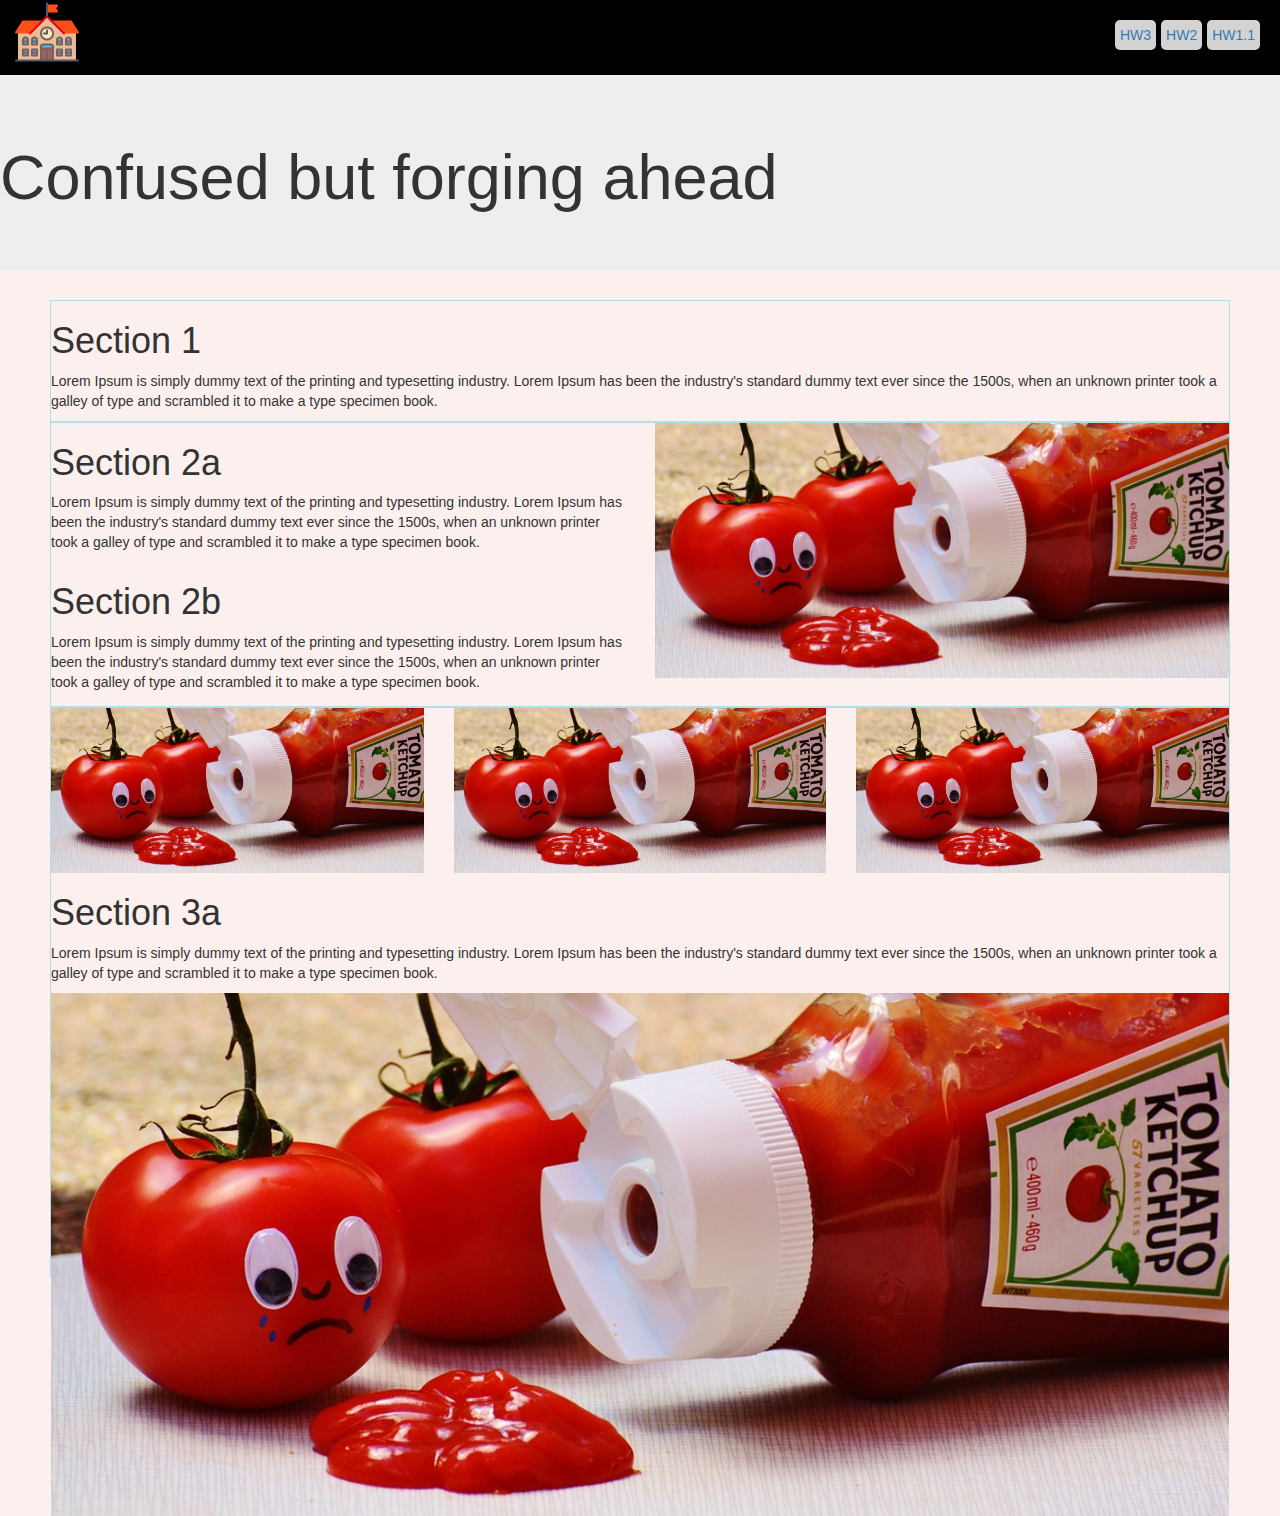
<file: HW1.0.html>
<!DOCTYPE html>
<html lang="">
	<head>
		<meta charset="utf-8">
		<meta http-equiv="X-UA-Compatible" content="IE=edge">
		<meta name="viewport" content="width=device-width, initial-scale=1">
		<title>HW1</title>

		<!-- Bootstrap CSS -->
		<link rel="stylesheet" href="assets/plugins/bootstrap/css/bootstrap.min.css">
		<!-- main css -->
		<link rel="stylesheet" type="text/css" href="assets/css/style.css">
	</head>
	<body>
		<header>
			<nav>
				<div class="col-md-3 colnav">
					<div class="Logo">
					<a href="#"><img src="assets/img/icons/school.png" alt="LOGO" style="width:64px;height:64px;"></a>	
					</div>						
				</div>
				<div class="col-md-9 colnav">
					<div class="navlinks">
						<ul>
							<li><a href="HW1.1.html">HW1.1</a></li>
							<li><a href="HW2.0.html">HW2</a></li>
							<li><a href="#">HW3</a></li>
						</ul>								
					</div>						
				</div>	
			</nav>	
		</header>

		<main>
			<div class="jumbotron">
				<h1>Confused but forging ahead</h1>					
			</div>
			<div class="wrapper">
				<section id="firstSection">
					<div class="row">
						<div class="col-md-12">
							<div>
								<h1>Section 1</h1>
								<p>Lorem Ipsum is simply dummy text of the printing and typesetting industry. Lorem Ipsum has been the industry's standard dummy text ever since the 1500s, when an unknown printer took a galley of type and scrambled it to make a type specimen book.</p>
							</div>
						</div>
					</div>
				</section>
				<section id="secondSection">
					<div class="row">
						<div class="col-md-6">
							<div class="row">
								<div class="col-md-12">
									<div>
										<h1>Section 2a</h1>
										<p>Lorem Ipsum is simply dummy text of the printing and typesetting industry. Lorem Ipsum has been the industry's standard dummy text ever since the 1500s, when an unknown printer took a galley of type and scrambled it to make a type specimen book.</p>
									</div>								
								</div>
							</div>
							<div class="row">
								<div class="col-md-12">
									<div>
										<h1>Section 2b</h1>
										<p>Lorem Ipsum is simply dummy text of the printing and typesetting industry. Lorem Ipsum has been the industry's standard dummy text ever since the 1500s, when an unknown printer took a galley of type and scrambled it to make a type specimen book.</p>
									</div>
								</div>
							</div>
						</div>
						<div class="col-md-6">
							<div class="row">
								<div class="col-md-12">
									<div>
										<img src="assets/img/Banner/ketchup.jpeg" alt="ketchup" class="img-responsive">
									</div>
								</div>
							</div>
						</div>						
					</div>
				</section>	
				<section id="thirdSection">
					<div class="row">
						<div class="col-md-4">
							<div>
								<img src="assets/img/Banner/ketchup.jpeg" alt="ketchup" class="img-responsive">
							</div>
						</div>
						<div class="col-md-4">
							<div>
								<img src="assets/img/Banner/ketchup.jpeg" alt="ketchup" class="img-responsive">
							</div>
						</div>
						<div class="col-md-4">
							<div>
								<img src="assets/img/Banner/ketchup.jpeg" alt="ketchup" class="img-responsive">
							</div>
						</div>
					</div>
					<div class="row">
						<div class="col-md-12">
									<div>
										<h1>Section 3a</h1>
										<p>Lorem Ipsum is simply dummy text of the printing and typesetting industry. Lorem Ipsum has been the industry's standard dummy text ever since the 1500s, when an unknown printer took a galley of type and scrambled it to make a type specimen book.</p>
									</div>								
								</div>
					</div>
					<div class="row">
						<div class="col-md-12">
									<div>
										<img src="assets/img/Banner/ketchup.jpeg" alt="ketchup" class="img-responsive">
									</div>								
								</div>
					</div>
				</section>		
			</div>
			
			
			
		</main>

		<!-- jQuery -->
		<script src="assets/plugins/jquery/jquery.min.js"></script>
		<!-- Bootstrap JavaScript -->
		<script src="assets/plugins/bootstrap/js/bootstrap.min.js"></script>
		<!-- IE10 viewport hack for Surface/desktop Windows 8 bug -->
 		
	</body>
</html>
</file>
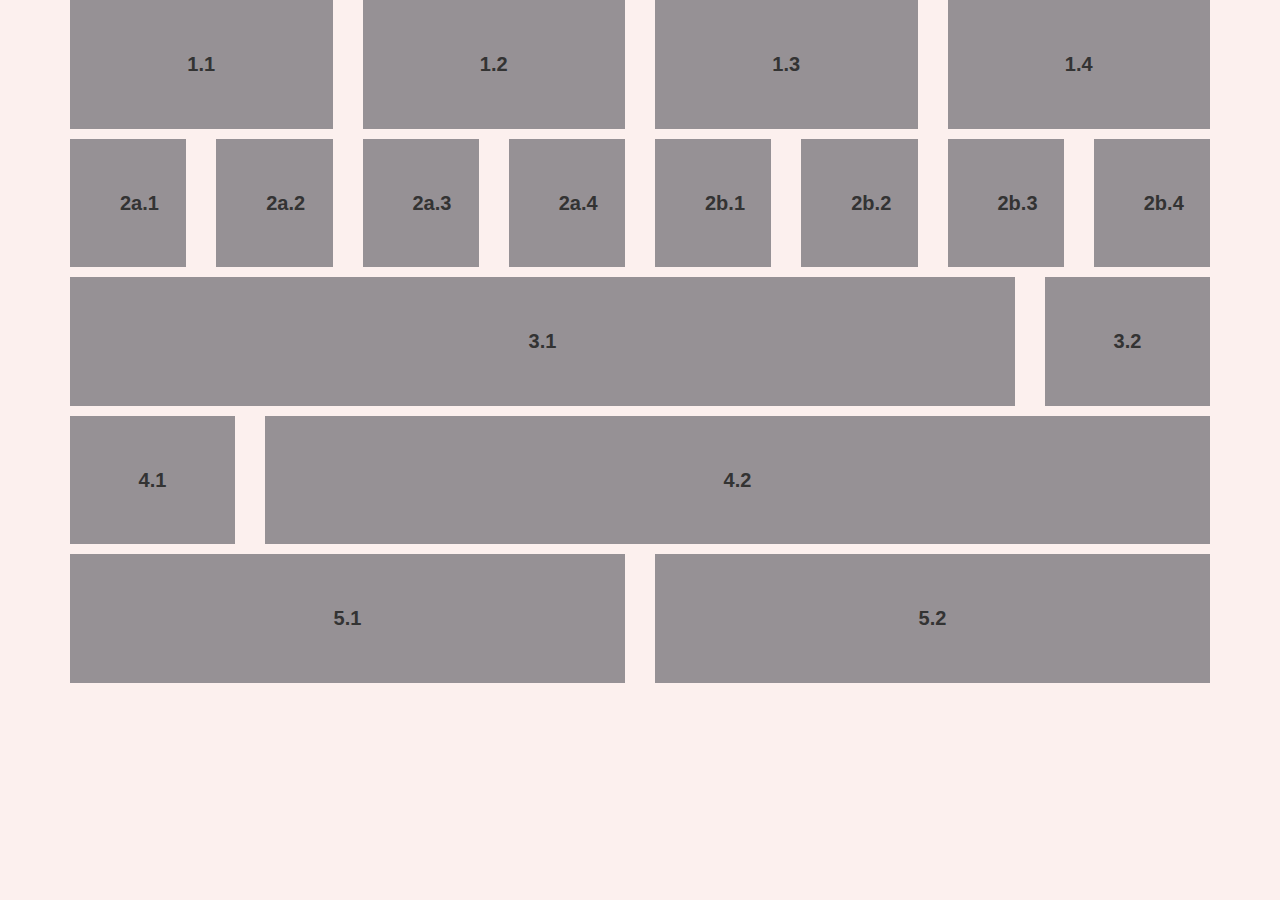
<file: HW2.0.html>
<!DOCTYPE html>
<html lang="">
	<head>
		<meta charset="utf-8">
		<meta http-equiv="X-UA-Compatible" content="IE=edge">
		<meta name="viewport" content="width=device-width, initial-scale=1">
		<title>HW2</title>

		<!-- Bootstrap CSS -->
		<link rel="stylesheet" href="assets/plugins/bootstrap/css/bootstrap.min.css">
		<!-- main css -->
		<link rel="stylesheet" type="text/css" href="assets/css/style3.css">
	</head>
	<body>
		<header>
		</header>

		<main>
			<div class="container">
				<div class="row">
					<div class="col-md-3">
						<div class="bg-filler">
							<p>1.1</p>							
						</div>						
					</div>
					<div class="col-md-3">
						<div class="bg-filler">
							<p>1.2</p>							
						</div>						
					</div>
					<div class="col-md-3">
						<div class="bg-filler">
							<p>1.3</p>							
						</div>						
					</div>
					<div class="col-md-3">
						<div class="bg-filler">
							<p>1.4</p>							
						</div>						
					</div>					
				</div>
				<div class="row">
					<div class="col-md-6">
						<div class="row">
							<div class="col-md-3">
								<div class="bg-filler">
									<p>2a.1</p>							
								</div>
							</div>
							<div class="col-md-3">
								<div class="bg-filler">
									<p>2a.2</p>							
								</div>
							</div>
							<div class="col-md-3">
								<div class="bg-filler">
									<p>2a.3</p>							
								</div>
							</div>
							<div class="col-md-3">
								<div class="bg-filler">
									<p>2a.4</p>							
								</div>
							</div>
						</div>
					</div>
					<div class="col-md-6">
						<div class="row">
							<div class="col-md-3">
								<div class="bg-filler">
									<p>2b.1</p>							
								</div>
							</div>
							<div class="col-md-3">
								<div class="bg-filler">
									<p>2b.2</p>							
								</div>
							</div>
							<div class="col-md-3">
								<div class="bg-filler">
									<p>2b.3</p>							
								</div>
							</div>
							<div class="col-md-3">
								<div class="bg-filler">
									<p>2b.4</p>							
								</div>
							</div>
						</div>
					</div>
				</div>
				<div class="row">
					<div class="col-md-10">
						<div class="bg-filler">
							<p>3.1</p>							
						</div>						
					</div>
					<div class="col-md-2">
						<div class="bg-filler">
							<p>3.2</p>							
						</div>						
					</div>				
				</div>
				<div class="row">
					<div class="col-md-2">
						<div class="bg-filler">
							<p>4.1</p>							
						</div>						
					</div>
					<div class="col-md-10">
						<div class="bg-filler">
							<p>4.2</p>							
						</div>						
					</div>				
				</div>
				<div class="row">
					<div class="col-md-6">
						<div class="bg-filler">
							<p>5.1</p>							
						</div>						
					</div>
					<div class="col-md-6">
						<div class="bg-filler">
							<p>5.2</p>							
						</div>						
					</div>				
				</div>
			</div>
		</main>

		<!-- jQuery -->
		<script src="assets/plugins/jquery/jquery.min.js"></script>
		<!-- Bootstrap JavaScript -->
		<script src="assets/plugins/bootstrap/js/bootstrap.min.js"></script>
		<!-- IE10 viewport hack for Surface/desktop Windows 8 bug -->
 		
	</body>
</html>
</file>
<file: assets/css/style.css>
/*reset*/
html, body, .wrapper{
	margin: 0;
	padding: 0;
	height: 100%;
	width: 100%;
	background:   #fcf0ee;
}

/*========================
Header styling starts here
========================*/
nav{
	height: 75px;
	background: #000;


}

.colnav{
	height: 100%;
}

.Logo, .navlinks, ul{
	height: 100%;
	width: 100%;
}

.navlinks ul{
	list-style-type: none;
	margin-bottom: 0;
	padding: 0;
}

.navlinks li{
	display: inline;
	padding: 5px;
	margin: 20px 5px 20px 0;
	
    background: #d3d3d3;
    border-radius: 5px;
    float: right;
}


.navlinks a{
	text-decoration: none;
}
/*========================
Header styling ends here
========================*/

/*========================
main styling ends here
========================*/
.wrapper{
	padding: 0 50px 0 50px;
}
#firstSection,#secondSection,#thirdSection{
	width: 100%;
	border: 1px solid powderblue;
}

#secondSection{
	height: 285px;
}

#thirdSection{
	height: 570px;
}
.halfSection{
	width: 50%;
	height: 100%;
}

/*========================
main styling ends here
========================*/
</file>
<file: assets/css/style3.css>
/*reset*/
html, body, .wrapper{
	margin: 0;
	padding: 0;
	height: 100%;
	width: 100%;
	background:   #fcf0ee;
}



/*========================
main styling ends here
========================*/

#ONE{
height: 400px;
width:1800px;	
}

p{
	padding: 50px;
	font-size: 20px;
	font-weight: bold;
	text-align: center;	
}

.bg-filler{
	background:  #969195;
}

.icons{
	/*width: 15%;
	height: 20%;*/
	display: inline-block;
}

/*========================
main styling ends here
========================*/
</file>
